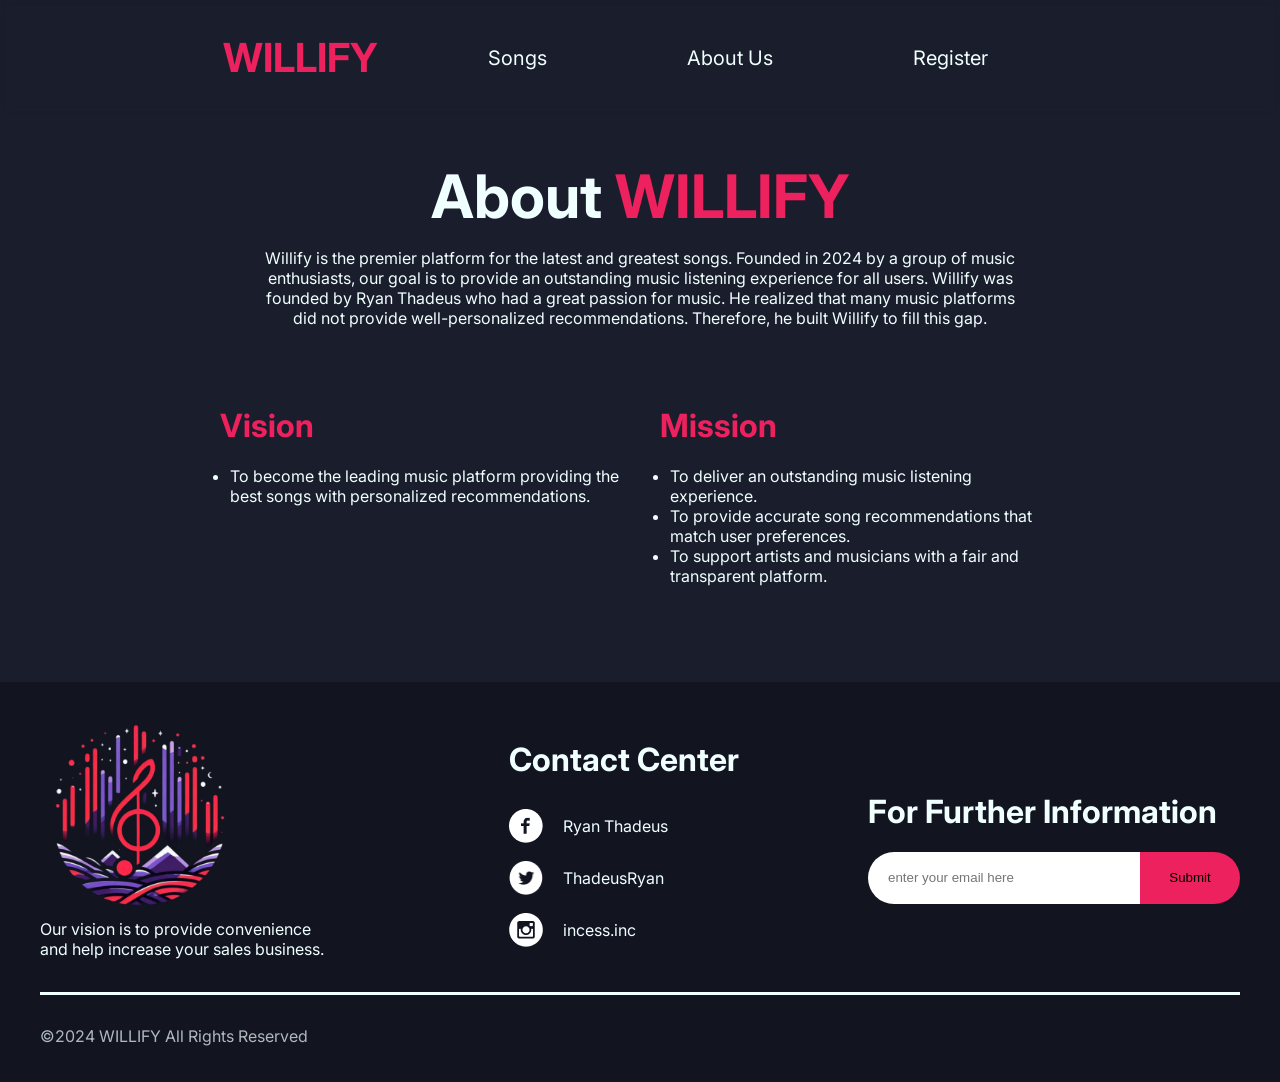
<file: pages/about.html>
<!DOCTYPE html>
<html lang="en">
    <head>
        <meta charset="UTF-8">
        <meta name="viewport" content="width=device-width, initial-scale=1.0">
        <link rel="stylesheet" href="../assets/1.png">
        <title>Willify</title>
        
        <link rel="stylesheet" href="../style/navbar-y-footer.css">
        <link rel="stylesheet" href="../style/about.css">
    
        <link rel="icon" type="image/x-icon" href="../assets/icons.png">
    </head>
<body>
    <nav id="nav-desktop">
        <a href="./index.html#home"><h1>WILLIFY</h1></a>
        <ul>
            <a href="./index.html#songs"><li>Songs</li></a>
            <a href="./index.html#aboutus"><li>About Us</li></a>
            <a href="./register.html"><li>Register</li></a>
        </ul>
    </nav>

    <div id="aboutus" class="about-content">
        <div class="content-text">
            <div class="about-text">
                <div class="about-header">
                    <h1>About <strong style="color: #ED215D;"> WILLIFY</strong></h1>
                </div>
                <p>Willify is the premier platform for the latest and greatest songs. Founded in 2024 by a group of music enthusiasts, our goal is to provide an outstanding music listening experience for all users. Willify was founded by Ryan Thadeus who had a great passion for music. He realized that many music platforms did not provide well-personalized recommendations. Therefore, he built Willify to fill this gap.
                </p>
            </div>
            <div class="vision-mission">
                <div class="vismis-content">
                    <h1>Vision</h1>
                    <ul>
                        <li>To become the leading music platform providing the best songs with personalized recommendations.</li>
                    </ul>
                </div>
                <div class="vismis-content">
                    <h1>Mission</h1>
                    <ul>
                        <li>To deliver an outstanding music listening experience.</li>
                        <li>To provide accurate song recommendations that match user preferences.</li>
                        <li>To support artists and musicians with a fair and transparent platform.</li>
                    </ul>
                </div>
            </div>
        </div>
    </div>

    <footer>
        <div class="is-footer">
            <div class="icon" style="width: 300px;">
                <img class="footer-icon" src="../assets/icons.png" alt="">
                <p style="margin: 0;">Our vision is to provide convenience and help increase your sales business.</p>
            </div>
            <ul class="list-socmed">
                <h1>Contact Center</h1>
                <li><a href=""><img src="../assets/socmed/Facebook.png" alt=""><p>Ryan Thadeus</p></a></li>
                <li><a href=""><img src="../assets/socmed/Twitter.png" alt=""><p>ThadeusRyan</p></a></li>
                <li><a href=""><img src="../assets/socmed/Instagram.png" alt=""><p>incess.inc</p></a></li>
            </ul>
            <div class="email-footer">
                <h1>For Further Information</h1>
                <input type="email" placeholder="enter your email here">
                <input class="submit-button" type="submit">
            </div>
        </div>
        <div class="copyrights">
            <p>©2024 WILLIFY All Rights Reserved</p>
        </div>
    </footer>
    <script src="../script/reveal.js"></script>
</body>
</html>
</file>
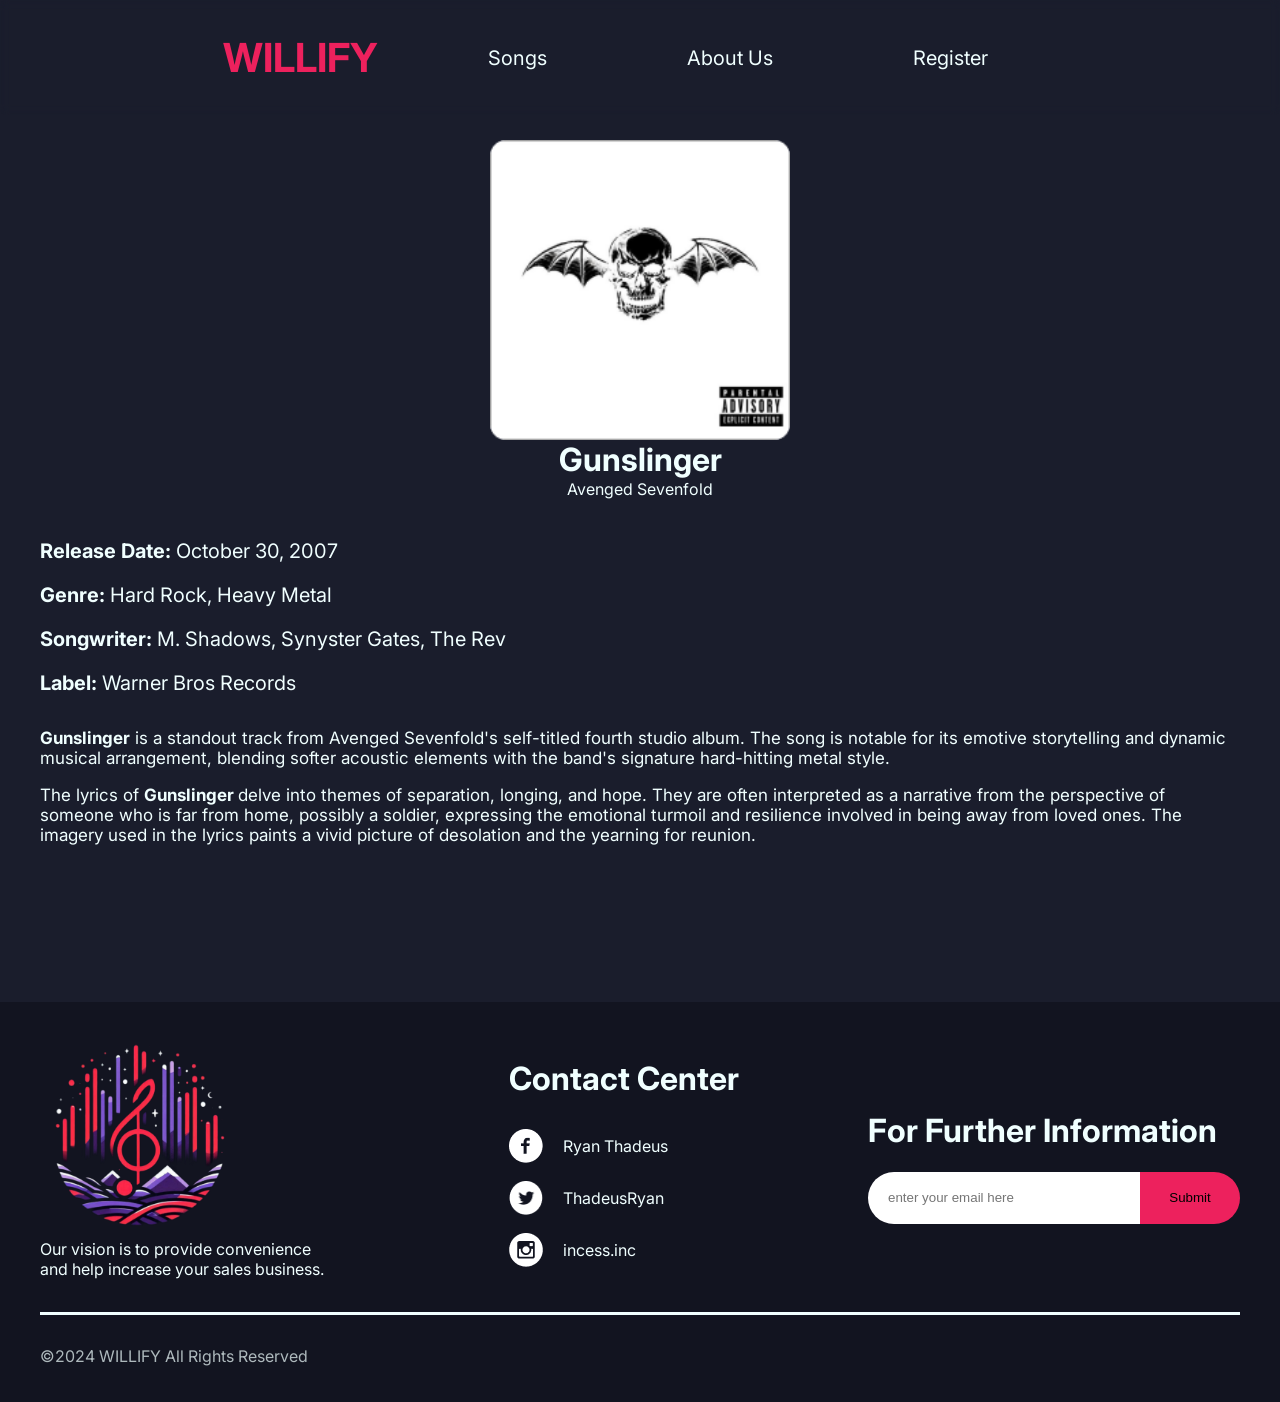
<file: pages/detail.html>
<!DOCTYPE html>
<html lang="en">
    <head>
        <meta charset="UTF-8">
        <meta name="viewport" content="width=device-width, initial-scale=1.0">
        <link rel="stylesheet" href="../assets/1.png">
        <title>Willify</title>
        
        <link rel="stylesheet" href="../style/navbar-y-footer.css">
        <link rel="stylesheet" href="../style/detail.css">
    
        <link rel="icon" type="image/x-icon" href="../assets/icons.png">
    </head>
<body>
    <nav id="nav-desktop">
        <a href="./index.html#home"><h1>WILLIFY</h1></a>
        <ul>
            <a href="./index.html#songs"><li>Songs</li></a>
            <a href="./index.html#aboutus"><li>About Us</li></a>
            <a href="./register.html"><li>Register</li></a>
        </ul>
    </nav>

    <div class="detail-content">
        <img width="300px" src="../assets/songs/gunslinger.png" alt="">
        <div class="content-information">
            <h1>Gunslinger</h1>
            <p>Avenged Sevenfold</p>
            <div class="song-info">
                <ul>
                    <li><strong>Release Date: </strong> October 30, 2007 </li>
                    <li><strong>Genre: </strong> Hard Rock, Heavy Metal</li>
                    <li><strong>Songwriter: </strong> M. Shadows, Synyster Gates, The Rev</li>
                    <li><strong>Label: </strong> Warner Bros Records</li>
                </ul>
            </div>
        </div>
        <div class="about-content">
            <p><strong>Gunslinger</strong> is a standout track from Avenged Sevenfold's self-titled fourth studio album. The song is notable for its emotive storytelling and dynamic musical arrangement, blending softer acoustic elements with the band's signature hard-hitting metal style. </p>
            <p>The lyrics of <strong> Gunslinger </strong> delve into themes of separation, longing, and hope. They are often interpreted as a narrative from the perspective of someone who is far from home, possibly a soldier, expressing the emotional turmoil and resilience involved in being away from loved ones. The imagery used in the lyrics paints a vivid picture of desolation and the yearning for reunion.</p>
        </div>
    </div>

    <footer>
        <div class="is-footer">
            <div class="icon" style="width: 300px;">
                <img class="footer-icon" src="../assets/icons.png" alt="">
                <p style="margin: 0;">Our vision is to provide convenience and help increase your sales business.</p>
            </div>
            <ul class="list-socmed">
                <h1>Contact Center</h1>
                <li><a href=""><img src="../assets/socmed/Facebook.png" alt=""><p>Ryan Thadeus</p></a></li>
                <li><a href=""><img src="../assets/socmed/Twitter.png" alt=""><p>ThadeusRyan</p></a></li>
                <li><a href=""><img src="../assets/socmed/Instagram.png" alt=""><p>incess.inc</p></a></li>
            </ul>
            <div class="email-footer">
                <h1>For Further Information</h1>
                <input type="email" placeholder="enter your email here">
                <input class="submit-button" type="submit">
            </div>
        </div>
        <div class="copyrights">
            <p>©2024 WILLIFY All Rights Reserved</p>
        </div>
    </footer>
</body>
</html>
</file>
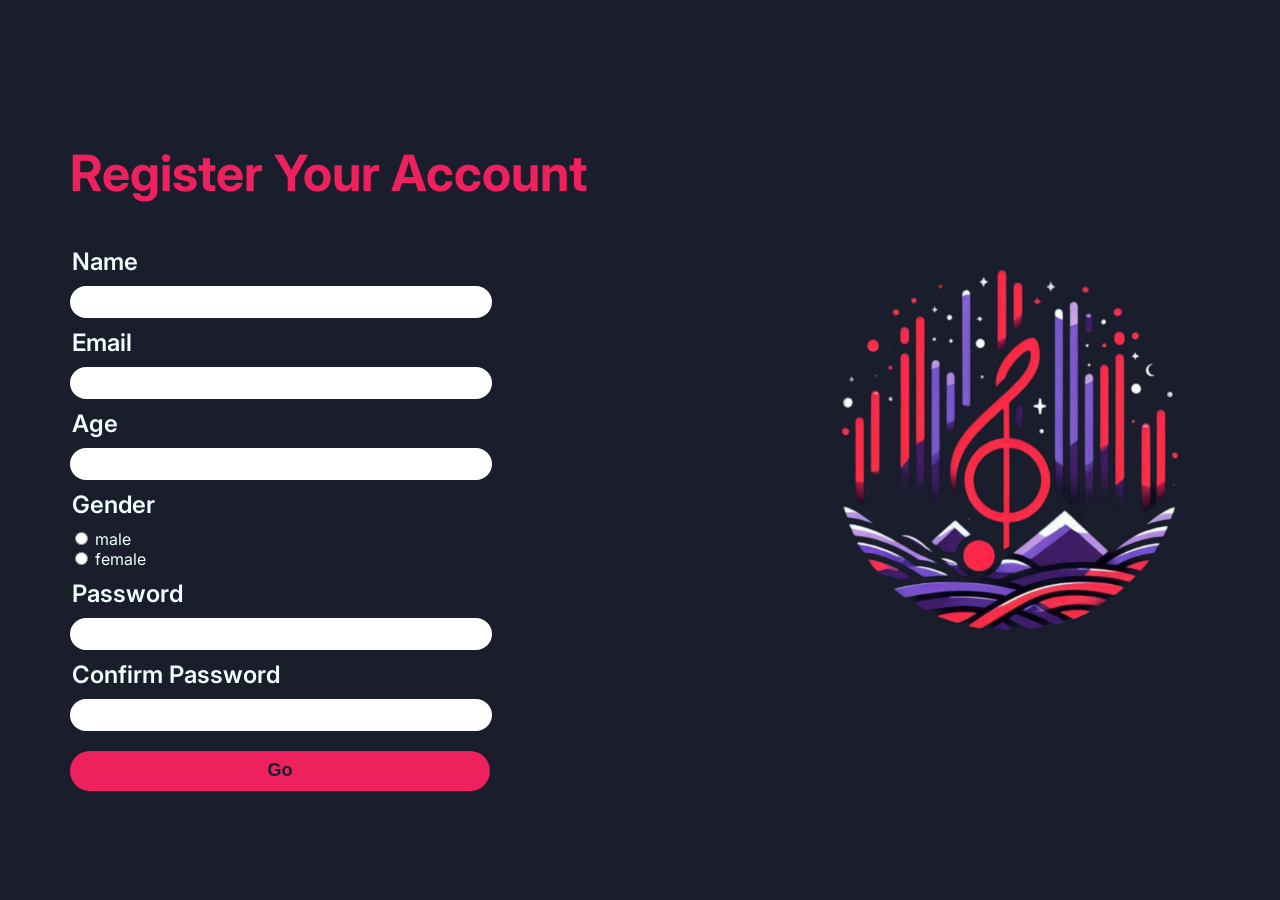
<file: pages/register.html>
<!DOCTYPE html>
<html lang="en">
<head>
    <meta charset="UTF-8">
    <meta name="viewport" content="width=device-width, initial-scale=1.0">
    <title>Register</title>

    <link rel="stylesheet" href="../style/navbar-y-footer.css">
    <link rel="stylesheet" href="../style/register.css">

    <link rel="icon" type="image/x-icon" href="../assets/icons.png">
</head>
<body>

    <div class="register-home">
        <div class="form-register">
            <h1>Register Your Account</h1>
            <form id="register" name="register">
                <div class="input-form">
                    <legend >Name</legend>
                    <input name="name">
                    <p class="err-message" id="name"></p>
                </div>
                <div class="input-form">
                    <legend >Email</legend>
                    <input name="email" type="text" name="" id="">
                    <p class="err-message" id="email"></p>
                </div>
                <div class="input-form">
                    <legend >Age</legend>
                    <input name="age" type="text" name="" id="">
                    <p class="err-message" id="age"></p>
                </div>
                <div class="radio-form">
                    <div style="display: flex; flex-direction: row; align-items: center;">
                        <legend>Gender</legend>
                        <p style="margin: 0;" class="err-message" id="gender"></p>
                    </div>
                    <div class="radio-button">
                        <input type="radio" name="gender" value="male">
                        <label for="gender">male</label>
                    </div>
                    <div class="radio-button">
                        <input type="radio" name="gender" value="female">
                        <label for="gender">female</label>
                    </div>
                </div>
                <div class="input-form">
                    <legend for="pw">Password</legend>
                    <input type="password" name="pw" id="pwd">
                    <p class="err-message" id="password"></p>
                </div>
                <div class="input-form">
                    <legend for="pw">Confirm Password</legend>
                    <input type="password" name="confirm">
                </div>
                <button class="sub-button" type="submit" onclick="submitForm()">Go</button>
            </form>
        </div>
        <img class="img-register" src="../assets/icons.png" alt="">
    </div>
    <script src="../script/script.js"></script>
</body>
</html>
</file>
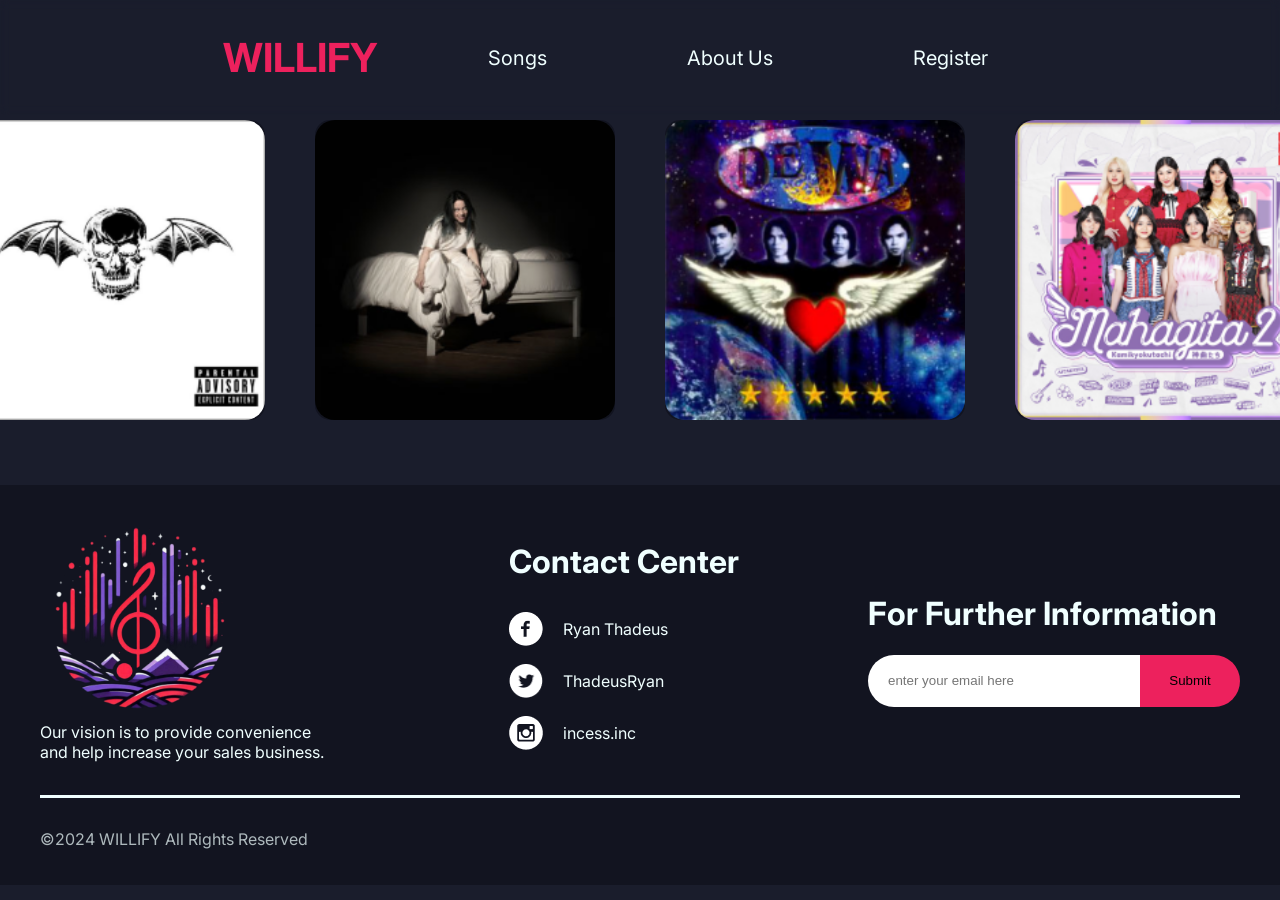
<file: pages/songs.html>
<!DOCTYPE html>
<html lang="en">
    <head>
        <meta charset="UTF-8">
        <meta name="viewport" content="width=device-width, initial-scale=1.0">
        <link rel="stylesheet" href="../assets/1.png">
        <title>Willify</title>
        
        <link rel="stylesheet" href="../style/navbar-y-footer.css">
        <link rel="stylesheet" href="../style/songs.css">
    
        

        <link rel="icon" type="image/x-icon" href="../assets/icons.png">
    </head>
<body>
    <nav id="nav-desktop">
        <a href="./index.html#home"><h1>WILLIFY</h1></a>
        <ul>
            <a href="./index.html#songs"><li>Songs</li></a>
            <a href="./index.html#aboutus"><li>About Us</li></a>
            <a href="./register.html"><li>Register</li></a>
        </ul>
    </nav>
    
    <div class="list-song">
        <a href="../pages/detail.html" class="content-items">
            <img src="../assets/songs/gunslinger.png" alt="">
            <div class="content-text">
                <h1>Gunslinger</h1>
                <p>Avenged Seven Fold</p>
            </div>
        </a href="#">
        <a href="../pages/detail.html" class="content-items">
            <img src="../assets/songs/bad-guy.png" alt="">
            <div class="content-text">
                <h1>Bad Guy</h1>
                <p>Billie Eilish</p>
            </div>
        </a href="#">
        <a href="../pages/detail.html" class="content-items">
            <img src="../assets/songs/roman-picisan.png" alt="">
            <div class="content-text">
                <h1>Roman Picisan</h1>
                <p>Dewa 19</p>
            </div>
        </a href="#">
        <a href="../pages/detail.html" class="content-items">
            <img src="../assets/songs/seventeen.png" alt="">
            <div class="content-text">
                <h1>The Weeknd</h1>
                <p>50M listeners this month</p>
            </div>
        </a href="#">
    </div>

    <footer>
        <div class="is-footer">
            <div class="icon" style="width: 300px;">
                <img class="footer-icon" src="../assets/icons.png" alt="">
                <p style="margin: 0;">Our vision is to provide convenience and help increase your sales business.</p>
            </div>
            <ul class="list-socmed">
                <h1>Contact Center</h1>
                <li><a href=""><img src="../assets/socmed/Facebook.png" alt=""><p>Ryan Thadeus</p></a></li>
                <li><a href=""><img src="../assets/socmed/Twitter.png" alt=""><p>ThadeusRyan</p></a></li>
                <li><a href=""><img src="../assets/socmed/Instagram.png" alt=""><p>incess.inc</p></a></li>
            </ul>
            <div class="email-footer">
                <h1>For Further Information</h1>
                <input type="email" placeholder="enter your email here">
                <input class="submit-button" type="submit">
            </div>
        </div>
        <div class="copyrights">
            <p>©2024 WILLIFY All Rights Reserved</p>
        </div>
    </footer>
    <script src="../script/reveal.js"></script>
</body>
</html>
</file>
<file: style/navbar-y-footer.css>
@import url('https://fonts.googleapis.com/css2?family=Inter:wght@100..900&display=swap');

html{
    scroll-behavior: smooth;
}

body{
    font-family: Inter;
    display: flex;
    flex-direction: column;
    flex: auto;
    align-items: center;
    background-color: #1A1D2C;
    margin: 0;
    color: azure;
    scroll-behavior: smooth;
    overflow: scroll;
}

nav{
    z-index: 20;
    top: 0;
    position: fixed;
    display: flex;
    flex: 1;
    flex-direction: row;
    justify-content: center;
    align-items: center;
    background-color: rgba(204, 204, 204, 204, 8%);
    backdrop-filter: blur(5px);
    width: 100%;
    
}

nav ul{
    display: flex;
    list-style-type: none;
    flex-direction: row;
}

nav ul li{
    padding: 0 70px;
    font-size: 20px;
    transition: 0.6s;
}

a{
    color: azure;
    text-decoration: none;
}

nav h1{
    color: #ED215D;
    font-size: 40px;
}

nav ul li:hover{
    color: #ED215D;
    opacity: 1;
}
.nav-item.active {
    color: #ED215D;
}

footer{
    display: flex;
    flex-direction: column;
    background-color: #121420;
    height: 400px;
    width: 100%;
    justify-content: space-between;
}
footer ul > *{
    display: flex;
    list-style-type: none;
}
.list-socmed p{
    margin-left: 20px;
}
footer ul li a{
    display: flex;
    flex-direction: row;
    align-items: center;
}
footer ul li img{
    width: 34px;
    height: 34px;
    object-fit: fill;
}
.is-footer{
    display: flex;
    flex-direction: row;
    align-items: center;
    justify-content: space-between;
    padding: 20px 0;
    margin: 0 40px;
    border-bottom: solid azure;
    border-width: 3px;
}
.footer-icon {
    width: 200px;
    height: 200px;

}
.email-footer input{
    width: 250px;
    height: 50px;
    padding-left: 20px;
    border: none;
    border-radius: 30px 0 0 30px;
}
.email-footer .submit-button{
    width: 100px;
    height: 52px;
    padding: 0;
    background-color: #ED215D;
    border-radius: 0 30px 30px 0;
    margin-left: -4px;
}
.copyrights{
    padding: 0 0 20px 40px;
    opacity: 0.7;
}

.hamburger .line{
    width: 50px;
    height: 4px;
    background: azure;
    margin: 8px auto;
    transition: all 0.3s ease-in-out;
    border-radius: 5px;
  }
@media (max-width : 768px) {
    #nav-desktop h1{
        font-size: 30px;
    }
    #nav-desktop ul li{
        font-size: 18px;
        padding: 0 0 0 40px;
    }
    #nav-desktop ul{
        padding: 0;
    }
    .is-footer .icon{
        display: none;
    }
}
</file>
<file: style/about.css>
.about-content{
    display: flex;
    flex-direction: column;
    width: 100%;
    align-items: center;
    padding-bottom: 80px;
}
.about-content img{
    width: inherit;
    object-fit: cover;
    opacity: 0.3;
    z-index: -1;
}

.content-text{
    display: flex;
    flex-direction: column;
    align-items: center;
    opacity: 0;
    transform: translateY(60px);
    transition: opacity 0.8s ease-out, transform 0.8s ease-out;
}
.content-text.visible{
    opacity: 1;
    transform: translateY(0);
}

.about-text{
    display: flex;
    flex-direction: column;
    align-items: center;
    width: 750px;
    text-align: center;
    margin-bottom: 40px;
}
.about-header{
    padding-top: 120px;
    flex-direction: row; 
    display: flex; 
    align-self: center;
}
.about-text h1{
    font-size: 60px;
    margin-bottom: 0px;
}
.about-text a{
    margin: 20px 0;
    color: #ED215D;
    text-decoration: underline;
    font-weight: 600;
}

.vision-mission{
    display: flex;
    flex-direction: row;
}
.vismis-content h1{
    color: #ED215D;
}
.vismis-content{
    width: 400px;
    padding: 0 20px;
}
.vismis-content ul{
    margin-left: -30px;
}
@media (max-width: 768px) {
    .about-text{
        width: 500px;
    }
    .vision-mission{
        width: 750px;
    }
}
</file>
<file: style/detail.css>
.detail-content{
    display: flex;
    flex-direction: column;
    margin: 140px 40px;
    width: 100%;
    align-items: center;
}
.content-information{
    text-align: center;
    display: flex;
    flex-direction: column;
    width: 100%;
}
.content-information p{
    border-width: 1px;
    margin: 0 40px;
    padding-bottom: 20px;
}
.content-information > * {
    margin: 0;
}
.song-info{
    text-align: start;
    align-self: start;
}
.song-info ul li{
    list-style-type: none;
    margin-top: 20px;
    font-size: 20px;
}

.about-content{
    font-size: 17px;
    padding: 0 40px;
}
</file>
<file: style/register.css>
.register-home{
    display: flex;
    flex-direction: row;
    width: 100%;
    height: 100vh;
    justify-content: space-around;
    align-items: center;
}
.img-register{
    width: 400px;
    height: 400px;
    align-self: center;
    justify-self: center;
}

.form-register{
    display: flex;
    flex-direction: column;
    max-height: 720px;
    width: 600px;
    max-width: 600px;
}
.form-register h1{
    color: #ED215D;
    font-size: 50px;
}
.input-form legend{grid-area: legenda;}
.input-form input{grid-area: input;}
.input-form p{grid-area: pe;}

.input-form{
    display: grid;
    grid-template-areas: 
    'legenda pe pe pe'
    'input input input input'
    ;
    align-items: center;
}
.input-form input{
    width: 400px;
    border: none;
    border-radius: 20px;
    height: 30px;
    font-size: 20px;
    padding-left: 20px;
}
.input-form legend{
    font-size: 24px;
    font-weight: 600;
    margin: 10px 0;
}
.input-form p{
    margin: 0;
}

.radio-form legend{
    font-size: 24px;
    font-weight: 600;
    margin: 10px 5px 10px 0px;
}

.err-message{
    color: #ED215D;
}

.sub-button{
    border: none;
    border-radius: 20px;
    width: 420px;
    height: 40px;
    background-color: #ED215D;
    color: #1A1D2C;
    font-weight: 600;
    font-size: 18px;
    margin-top: 20px;
}

@media (max-width:768px) {
    .input-form input{
        width: 540px;
    }
    .sub-button{
        width: 560px;
    }
    img{
        display: none;
    }
}
</file>
<file: style/songs.css>
.list-song{
    padding-top: 120px;
    width: 100%;
    display: grid;
    grid-template-columns: auto auto auto auto;
    justify-content: center;
    margin-bottom: 40px;
}

.content-list{
    display: flex;
    flex-direction: row;
    justify-content: center;
    width: 100%;
}
.content-items img{
    border-radius: 20px;
    width: 300px;
    height: 300px;
    object-fit: cover;
}
.content-items{
    display: flex;
    justify-content: center;
    position: relative;
    border-radius: 15px;
    background-color: #121420;
    width: 300px;
    height: 300px;
    margin: 0px 25px 25px 25px;
    opacity: 0;
    transform: translateX(-60px);
    transition: opacity 0.8s ease-out, transform 0.8s ease-out;
}
.content-items.visible{
    opacity: 1;
    transform: translateY(0);
}
.content-text{
    border-radius: 10px 10px 10px 10px;
    width: 100%;
    height: 100%;
    background-color: rgba(18, 20, 32, 0.7);
    display: flex;
    flex-direction: column;
    justify-content: end;
    position: absolute;
    color: azure;
    text-decoration: none;
    transition: 0.5s;
    opacity: 0;
}
.content-text:hover{
    opacity: 1;
}
.content-text > *{
    transform: translateY(15px);
    transition: 0.5s;
}
.content-text:hover > *{
    transform: translateY(0px);
}
.content-text h1{
    margin: 0 20px;
}
.content-text p{
    margin: 0 0 20px 20px;
}
@media (max-width:768px) {
    .list-song{
        display: grid;
        grid-template-columns: auto auto;
        grid-template-rows: auto auto;
    }
    .content-items{
        width: 150px;
        height: 150px;
    }
    .content-items img{
        width: 150px;
        height: 150px;
    }
}
</file>
